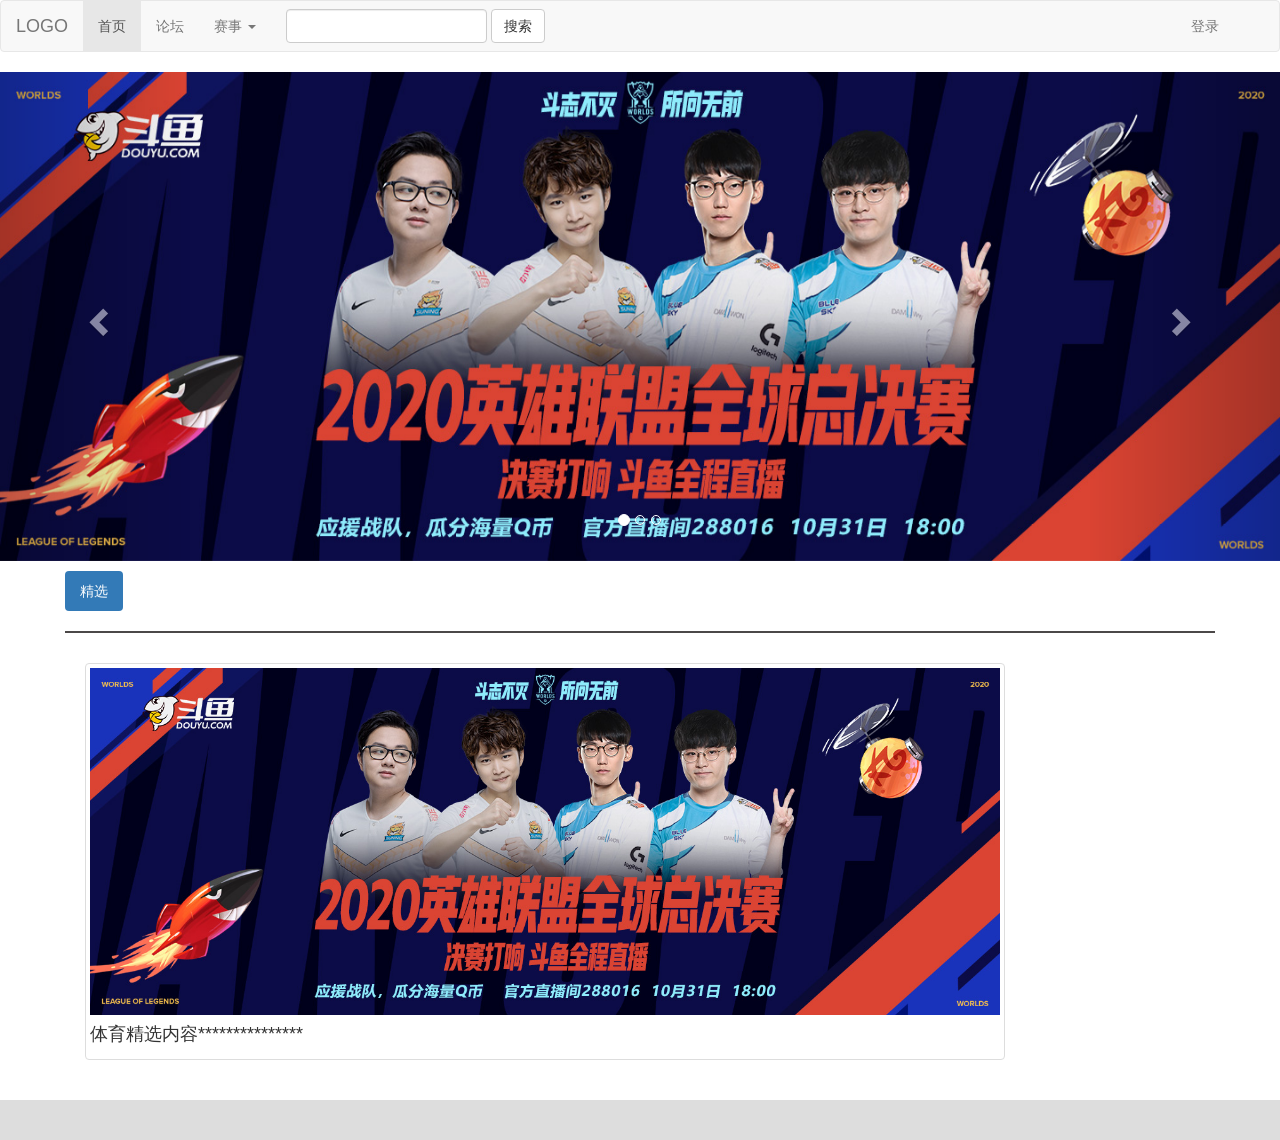
<file: zheye/src/main/resources/static/index.html>
<!DOCTYPE html>
<html lang="zh-CN">
<head>
    <meta charset="utf-8">
    <meta http-equiv="X-UA-Compatible" content="IE=edge">
    <meta name="viewport" content="width=device-width, initial-scale=1">
    <!-- 上述3个meta标签*必须*放在最前面，任何其他内容都*必须*跟随其后！ -->
    <!-- Bootstrap -->
    <link href="css/bootstrap.min.css" rel="stylesheet">
    <title>者也</title>

    <style type="text/css">
        #myCarousel .carousel-inner > .item > img {
            display: block;
            width: 100%;
        }

        .footer {
            padding: 20px;
            text-align: center;
            background: #ddd;
            margin-top: 20px;
        }

    </style>
</head>

<body>
<body onload="load_data()"/>
<!-- jQuery (Bootstrap 的所有 JavaScript 插件都依赖 jQuery，所以必须放在前边) -->
<script src="js/jquery-3.5.1.min.js"></script>
<!-- 加载 Bootstrap 的所有 JavaScript 插件。你也可以根据需要只加载单个插件。 -->
<script src="js/bootstrap.min.js"></script>

<!--论坛导航栏 页眉-->
<header class="active">
    <nav class="navbar navbar-default">
        <div class="container-fluid">
            <!-- Brand and toggle get grouped for better mobile display -->
            <div class="navbar-header">
                <button type="button" class="navbar-toggle collapsed" data-toggle="collapse"
                        data-target="#bs-example-navbar-collapse-1" aria-expanded="false">
                    <span class="sr-only">Toggle navigation</span>
                    <span class="icon-bar"></span>
                    <span class="icon-bar"></span>
                    <span class="icon-bar"></span>
                </button>

                <!--论坛LOGO-->
                <a class="navbar-brand" href="#">LOGO</a>
            </div>

            <!-- Collect the nav links, forms, and other content for toggling -->
            <div class="collapse navbar-collapse" id="bs-example-navbar-collapse-1">
                <ul class="nav navbar-nav">
                    <li class="active"><a href="#">首页 <span class="sr-only">(current)</span></a></li>
                    <li><a href="#">论坛</a></li>
                    <li class="dropdown">
                        <a href="#" class="dropdown-toggle" data-toggle="dropdown" role="button" aria-haspopup="true"
                           aria-expanded="false">赛事 <span class="caret"></span></a>
                        <ul class="dropdown-menu">
                            <li><a href="#">欧洲冠军联赛</a></li>
                            <li role="separator" class="divider"></li>
                            <li><a href="#">NBA 湖人VS热火</a></li>
                            <li role="separator" class="divider"></li>
                            <li><a href="#">WCG 2020</a></li>
                            <li role="separator" class="divider"></li>
                            <li><a href="#">英雄联盟S10</a></li>
                        </ul>
                    </li>
                </ul>

                <!--搜索栏-->
                <form class="navbar-form navbar-left" role="search">
                    <div class="form-group">
                        <input type="text" class="form-control">
                    </div>
                    <button type="submit" class="btn btn-default">搜索</button>
                </form>

                <ul class="nav navbar-nav navbar-right">
                    <li><a id="login_logout">-</a></li>
                    <li class="dropdown">
                        <a href="#" class="dropdown-toggle" data-toggle="dropdown" role="button" aria-haspopup="true"
                           aria-expanded="false" id="uname">开始 <span class="caret"></span></a>
                        <ul class="dropdown-menu">
                            <li><a href="#">查看资料</a></li>
                            <li role="separator" class="divider"></li>
                            <li><a href="#">收藏夹</a></li>
                            <li role="separator" class="divider"></li>
                            <li><a href="#">消息</a></li>
                        </ul>
                    </li>
                </ul>
            </div><!-- /.navbar-collapse -->
        </div><!-- /.container-fluid -->
    </nav>
</header>

<!--主体部分-->
<!--轮播图-->
<div id="myCarousel" class="carousel slide" data-ride="carousel">
    <!-- Indicators -->
    <ol class="carousel-indicators">
        <li data-target="#myCarousel" data-slide-to="0" class="active"></li>
        <li data-target="#myCarousel" data-slide-to="1"></li>
        <li data-target="#myCarousel" data-slide-to="2"></li>
    </ol>

    <!-- Wrapper for slides -->
    <div class="carousel-inner" role="listbox">
        <div class="item active">
            <img src="img/rotation_img1.jpg" alt="First slide" class="first-slide">
            <div class="carousel-caption">
                <!--<h3>information</h3>-->
            </div>
        </div>
        <div class="item">
            <img src="img/rotation_img2.jpg" alt="Second slide" class="second-slide">
            <div class="carousel-caption">
            </div>
        </div>
        <div class="item">
            <img src="img/rotation_img3.jpg" alt="Third slide" class=third-slide">
            <div class="carousel-caption">
            </div>
        </div>
    </div>

    <!-- Controls -->
    <a class="left carousel-control" href="#myCarousel" role="button" data-slide="prev">
        <span class="glyphicon glyphicon-chevron-left" aria-hidden="true"></span>
        <span class="sr-only">Previous</span>
    </a>
    <a class="right carousel-control" href="#myCarousel" role="button" data-slide="next">
        <span class="glyphicon glyphicon-chevron-right" aria-hidden="true"></span>
        <span class="sr-only">Next</span>
    </a>
</div>

<!--精选导航栏-->
<div class="container" style="padding: 10px">
    <ul class="nav nav-pills">
        <li role="presentation" class="active"><a href="#">精选</a></li>
    </ul>
    <hr style="border:none;border-top:2px solid #4b4848;">
</div>

<!--精选推荐-->
<div class="container">
    <div class="col-lg-10">
        <div class="thumbnail">
            <img src="img/rotation_img1.jpg" alt="">
            <h4>体育精选内容***************</h4>
        </div>
    </div>
</div>

<!--页脚-->
<div class="footer">


</div>
</body>
<script src="jquery/jquery2.1.4.js"></script>
<script src="layer/layer.js"></script>
<script>

    var login_logout = document.getElementById("login_logout");

    function load_data() {

        var theme = localStorage.getItem("username");
        if (theme == null || theme == "") {
            login_logout.innerText = "登录"
            $("#uname").html('');
        } else {
            login_logout.innerText = "退出登录"
            $("#uname").html(theme);
        }
    }


    $("#login_logout").click(function () {

        if (document.getElementById("login_logout").innerText == "退出登录") {
            localStorage.clear();
            $.ajax({
                url: "logout.do",
                data:JSON.stringify(""),
                data:"POST",
                dataType:"text",
                traditional:true,
                success:function () {
                    localStorage.removeItem("username");
                    console.log("logout success");
                }
                }
            )
        }
        location.assign("login.html");
    });

</script>
</html>
</file>
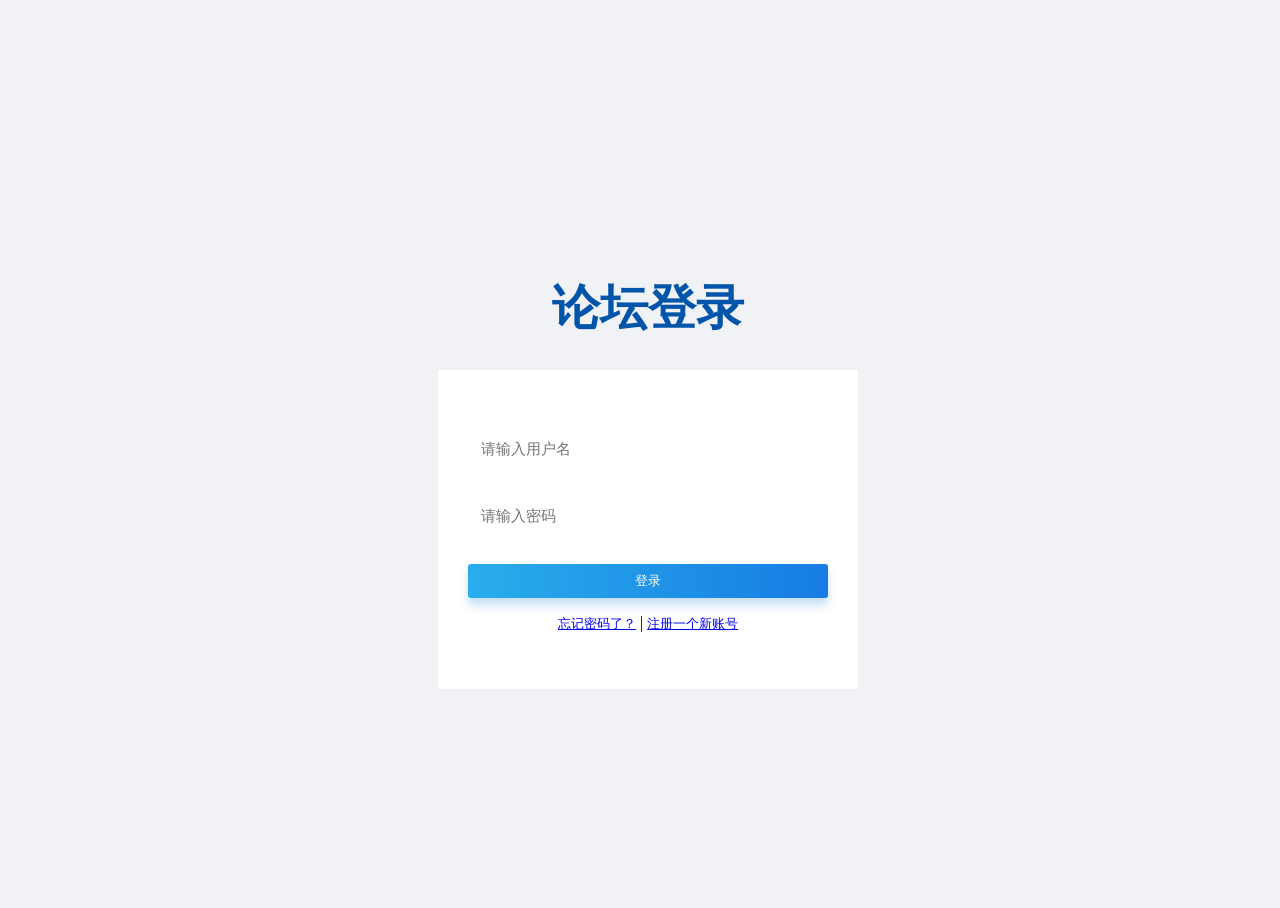
<file: zheye/src/main/resources/static/login.html>
<!DOCTYPE html>
<html lang="zh-CN">
<head>
    <meta charset="UTF-8">
    <meta http-equiv="X-UA-Compatible" content="IE=edge">
    <meta name="viewport" content="width=device-width, initial-scale=1, maximum-scale=1">
    <link href="css/login.css" rel="stylesheet">
    <title>论坛登录界面</title>
</head>
<body class="login-wrap">
<div class="login-container">
    <h3>论坛登录</h3>
    <form class="login-form" action="index.html">
        <div class="input-group">
            <input type="text" id="username" class="input-field" placeholder="请输入用户名">

        </div>
        <div class="input-group">
            <input type="password" id="password" class="input-field" placeholder="请输入密码">

        </div>
        <button type="button" class="login-button">登录<i class="ai ai-enter" ></i></button>
        <p class="text-muted text-center">
            <a href="login.html"><small>忘记密码了？</small></a> | <a href="register.html"><small>注册一个新账号</small></a>
        </p>
    </form>
</div>
</body>
<script src="jquery/jquery2.1.4.js"></script>
<script src="layer/layer.js"></script>
<script>

    //按钮点击事件
    $(".login-button").click(function () {
        var username = $("#username").val();
        //编写校验过程
        if (username.length < 3) {
            layer.msg("用户名长度不得少于3位");
            return;
        }
        var password = $("#password").val();
        if (password == null || password.length < 6) {
            layer.msg("密码长度不得少于6位");
            return;
        }
        //1.    先使用layer弹出load（提示加载中
        var windowId = layer.load();
        var data = {
            "username": username,
            "password": password
        }
        //2.    ajax与服务器交互
        $.ajax({
            url:"login.do",
            data:JSON.stringify(data),
            type:"POST",
            contentType:"application/json",
            dataType:"json",
            traditional:true,
            success:function (data){
                layer.close(windowId);
                layer.msg(data.result);
                console.log(data.result);
                if (data.status == 0) {
                    //把用户名密码存储在session里面，首页显示用户名称
                    localStorage.setItem("username",username);
                    //跳转到主页
                    location.assign("index.html");
                } else {
                    console.log(data.status);
                    $("#password").val("");
                }
            }
        })
        /*$.post("login.do", {username: username, password: password}, function (data) {
            //3.    关闭load窗口
            layer.close(widowId);
            //4.    将服务器回复的结果进行显示
            layer.msg(data.result);
            if (data.status == 0) {
                //把用户名密码存储在session里面，首页显示用户名称
                localStorage.setItem("username",username);
                //跳转到主页
                location.assign("index.html");
            } else {
                $("#password").val("");
            }
        }, "JSON");*/
    });
</script>
</html>
</file>
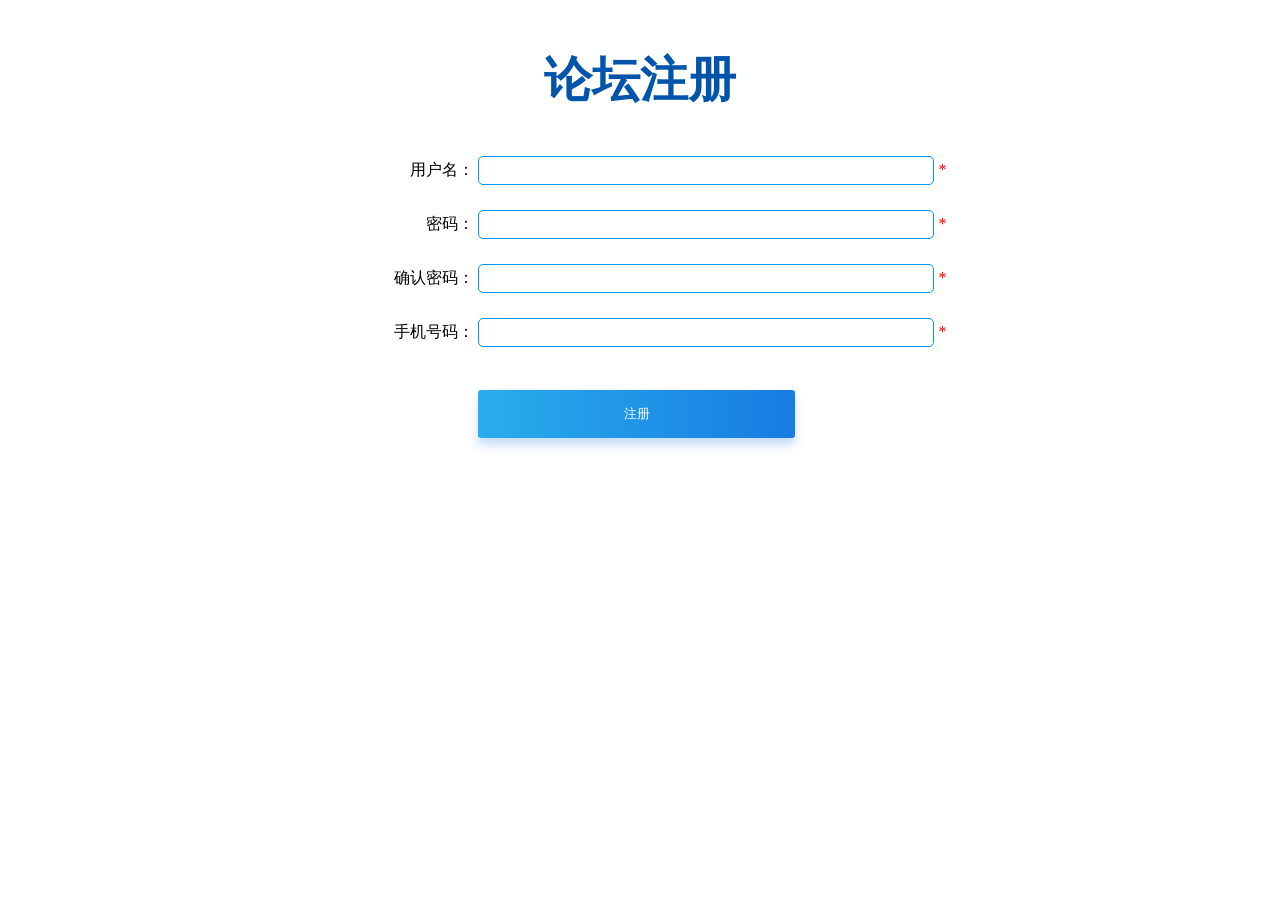
<file: zheye/src/main/resources/static/register.html>
<!DOCTYPE html>
<html lang="en">
<head>
    <meta charset="UTF-8">
    <title>Title</title>
    <style>

        .detail p {
            width: 100%;
            font-size: 14px;
            color: #353535;
            text-indent: 28px;
            padding-bottom: 10px;
            line-height: 30px;
            padding: 5px 0;
        }

        #tabRegister .td1 {
            width: 37%;
            text-align: right;
            font-size: 16px;
        }

        /*注册委员*/
        #tabRegister .td2 {
            text-align: left;
        }

        #tabRegister .textInput {
            border-width: 1px;
            border-style: solid;
            border-radius: 5px;
            border-color: #0094ff;
            height: 25px;
            width: 450px
        }

        #tabRegister .trHight {
            height: 50px;
            line-height: 50px;
        }

        h3 {
            text-align: center;
            font-size: 3em;
            color: #0055aa;
            margin-bottom: 30px;
        }

        .login-button {
            position: relative;
            margin-top: 20px;
            display: block;
            width: 40%;
            padding: 15px;
            background-color: #29adeb;
            background-repeat: repeat-y;
            background-image: -moz-linear-gradient(left, #29adeb, #177ce3);
            background-image: -webkit-linear-gradient(left, #29adeb, #177ce3);
            background-image: -o-linear-gradient(left, #29adeb, #177ce3);
            background-image: linear-gradient(left, #29adeb, #177ce3);
            box-shadow: 0px 7px 10px 0px rgba(23, 124, 227, 0.25);
            text-align: center;
            border-radius: 3px;
            color: #fff;
            border: none;
            cursor: pointer;
            transition: padding-right .4s ease;
        }
    </style>
</head>
<body>

<div class="width100 marT15 content_news_list">
    <div class="width96 mauto">
        <div class="width100">
            <h3>论坛注册</h3>
            <form  name="myform" action="" method="post">
            <table style="width:100%"  id="tabRegister">
                <tr class="trHight">
                    <td class="td1" >
                        用户名：
                    </td><!--用户名信息验证-->
                    <td class="td2"><input type="text" name="uname" class="textInput" onblur="checkUname()">
                        <span id="span_userTip" style="color:#f00;display:inline-block;">*</span>
                    </td><!--用户名信息验证-->
                </tr>

                <tr class="trHight">
                    <td class="td1">
                        密码：
                    </td><!--密码信息验证-->
                    <td class="td2"><input type="password" name="password1" id="pass1" class="textInput" onblur="checkPassword1()">
                        <span style="color:#f00">*</span>
                        <span id="span_PasswordTip" style="color:#f00;display:none;"></span>
                    </td><!--密码信息验证-->
                </tr>
                <tr class="trHight">
                    <td class="td1">
                        确认密码：
                    </td><!--确认密码信息验证-->
                    <td class="td2"><input type="password" name="password2" id="pass2" class="textInput" onblur="checkPassword2()">
                        <span style="color:#f00">*</span>
                        <span id="span_ConfirmPasswordTip" style="color:#f00;display:none;"></span>
                    </td><!--确认密码信息验证-->
                </tr>
                <tr class="trHight">
                    <td class="td1">
                        手机号码：
                    </td><!--手机号码-->
                    <td class="td2"><input type="text" name="phone" class="textInput" onblur="checkNumber()"/>
                        <span style="color:#f00">*</span>
                        <span id="span_tel" style="color:#f00;display:none;"></span>
                    </td><!--手机号码-->
                </tr>
                <tr style="height:70px;line-height:70px;">
                    <td class="td1">
                    </td>
                    <td class="td2" style="padding-top :10px; ">
                        <button type="button" class="login-button">注册<i class="ai ai-enter"></i></button>
                    </td>
                </tr>
            </table>
            </form>
        </div>
    </div>
</div>
<script src="jquery/jquery2.1.4.js"></script>
<script src="layer/layer.js"></script>
<script>
    //检查用户名字符
    function checkUname() {
        var username = document.myform.uname.value;
        console.log(username)
        if (username.match(/^[0-9A-Za-z_]{3,18}$/) == null) {
            console.log(username.match(/^[0-9A-Za-z_]{6,18}$/))
            layer.msg("请输入3-18位正确字符")
        }
    }

    //检查密码
    function checkPassword1() {
        password = document.myform.password1.value;

        if (password.match(/^\S{6,18}$/) == null) {
            console.log(password.match(/^\S{6,18}$/));
            layer.msg("请输入6-18位的规范字符")
        }
        checkPassword2();
    }

    //检查两次输入密码是否相同
    function checkPassword2() {
        var password1 = document.myform.password1.value;
        var password2 = document.myform.password2.value;

        if (password1 != password2 || password2.match(/^\S{6,18}$/) == null) {
            layer.msg("两次输入密码不一样")
        }
    }

    //检查手机号
    function checkNumber(){
        number = document.myform.phone.value
        if(number.match(/(^1)([0-9]{10}$)/) == null){
            layer.msg("请输入正确的手机号")
        }
    }

    //按钮点击事件
    $(".login-button").click(function (){
        //layer加载动画
        var windowId = layer.load();
        var u = document.myform.uname.value;
        var p = document.myform.password1.value;
        var n = document.myform.phone.value;
        var data = {};
        data["username"]=u;
        data["password"]=p;
        data["phone"]=n;

        console.log(u);
        console.log(p);
        console.log(n);
        //向后端传数据，用户名 密码 手机号，接收数据data
        $.ajax({
            url:'register.do',
            type:'POST',
            dataType:'json',
            contentType:'application/json',
            data:JSON.stringify(data),
            success:function(data){
                if(data.status == 0){
                    //注册成功
                    layer.close(windowId);
                    layer.msg(data.result);
                    //跳转登录页面
                    location.assign("login.html")
                } else {
                    layer.close(windowId);
                    //注册失败，提示失败原因
                    layer.msg(data.result);
                    $(".textInput").val("")
                }
            }
        })
        /*$.post("register.do",{"username":u,"password":p,"phone":n},function (data) {
            //关闭加载动画
            layer.close(windowId);
            if(data.status == 0){
                //注册成功
                layer.msg(data.result);
                //跳转登录页面
                location.assign("login.html")
            } else {
                //注册失败，提示失败原因
                layer.msg(data.result);
            }
        },"JSON")*/
    })

</script>
</body>
</html>
</file>
<file: zheye/src/main/resources/static/css/login.css>
html,body{
    height: 100%;
}
body{
    background-color: #f0f2f5;
}

.ai {
    font-family:"AI" !important;
    font-size:16px;
    font-style:normal;
}

.login-wrap{
    display: table;
    width: 100%;
}

.login-container>h3{
    text-align: center;
    font-size:3em;
    color:#0055aa;
    margin-bottom: 30px;
}
.login-container{
    width: 100%;
    display: table-cell;
    vertical-align: middle;
}

.login-form{
    min-width:320px;
    max-width:420px;
    padding: 40px 30px;
    margin: 0 auto;
    background: #fff;
    -webkit-box-sizing: border-box;
    -moz-box-sizing: border-box;
    box-sizing: border-box;
}

.login-form .input-group{
    position: relative;
    width: 100%;
    padding: 10px;
    vertical-align: top;
    box-sizing:border-box;
}
.login-form .input-group .input-field{
    position: relative;
    width: 100%;
    margin-top: 10px;
    padding: 10px 3px;
    color: #555;
    font-size: 15px;
    display: block;
    border:none;
    z-index: 1;
    background-color: transparent;
    -webkit-appearance: none;
    box-sizing:border-box;
}

.login-form .input-group .input-label{
    position: absolute;
    width: 100%;
    bottom: 0;
    left: 0;
    padding: 0 5px;
    font-size: 14px;
    margin-bottom: 0;
    text-align: left;
    cursor: text;
    display: inline-block;
    box-sizing:border-box;
}

.login-form .input-group .input-label > .label-title{
    padding: 17px 8px;
    color: #5d6779;
    display: block;
}

.login-form .input-group .input-label:before{
    position: absolute;
    content:'';
    top: 0;
    left: 0;
    width: 100%;
    height: calc(100% - 10px);
    border-bottom:1px solid #e5e5e5;
}

.login-form .input-group .input-field:focus {
    outline: none;
}
.login-form .input-group .input-field:focus + .input-label > .label-title,
.input-group.field-focus .input-label > .label-title {
    -webkit-animation: fieldUp 0.3s forwards;
    animation: fieldUp 0.3s forwards;
    font-size: 12px;
    color: #ccc;
}

.login-button{
    position: relative;
    margin-top: 20px;
    display: block;
    width: 100%;
    padding:8px;
    background-color: #29adeb;
    background-repeat: repeat-y;
    background-image: -moz-linear-gradient(left,#29adeb,#177ce3);
    background-image: -webkit-linear-gradient(left,#29adeb,#177ce3);
    background-image: -o-linear-gradient(left,#29adeb,#177ce3);
    background-image: linear-gradient(left,#29adeb,#177ce3);
    box-shadow: 0px 7px 10px 0px rgba(23, 124, 227, 0.25);
    text-align: center;
    border-radius: 3px;
    color: #fff;
    border:none;
    cursor: pointer;
    transition: padding-right .4s ease;
}

.login-button i{
    position: absolute;
    top: 8px;
    font-size: 20px;
    margin-left: 5px;
    opacity: 0;
    transition: opacity .4s ease;
}

.login-button:hover{
    padding-right: 30px;
}
.login-button:hover i{
    opacity: .9;
}

.login-button:focus{
    outline: none;
}

.text-muted{
    text-align: center;
}
</file>
